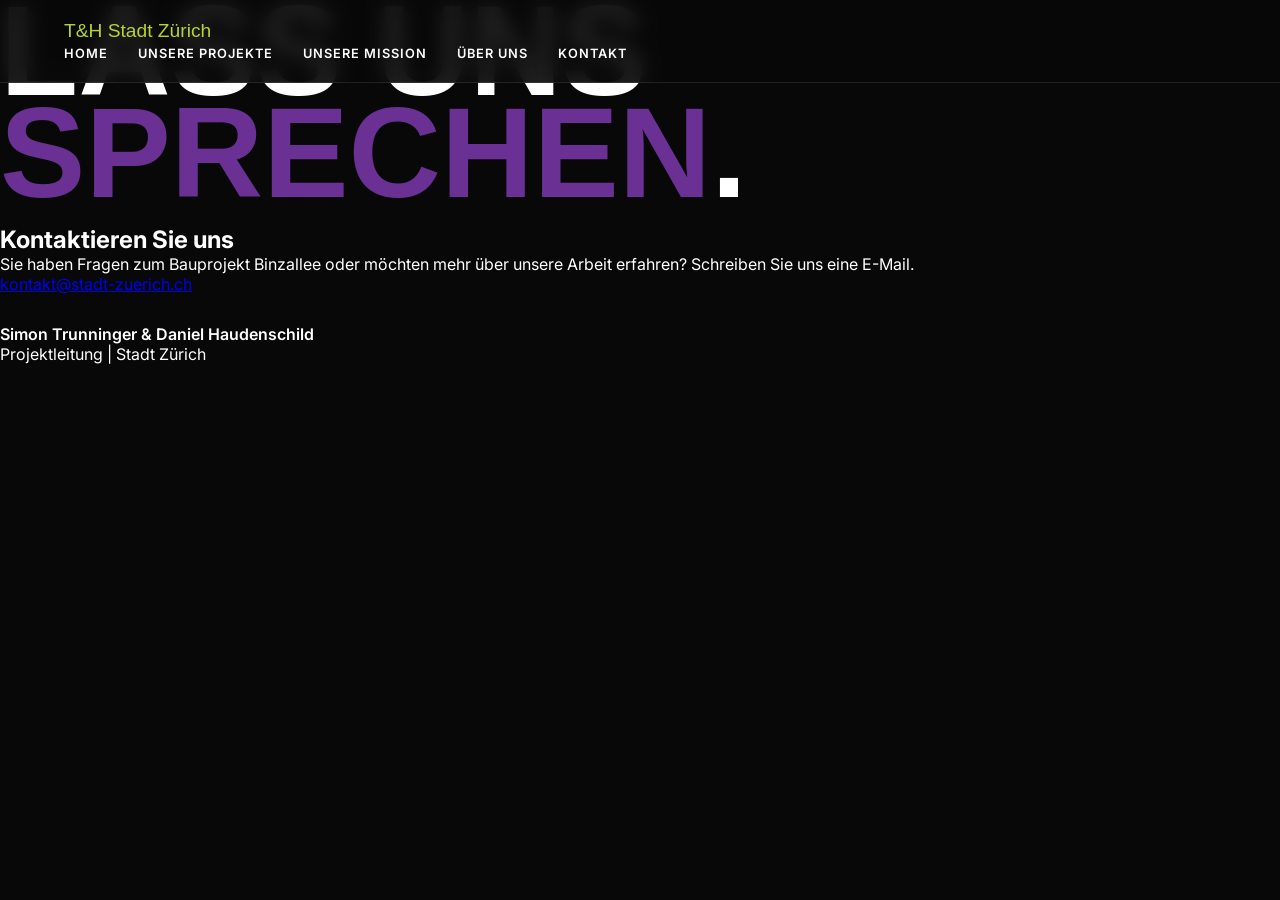
<file: kontakt.html>
<!DOCTYPE html>
<html lang="de">
<head>
    <meta charset="UTF-8">
    <meta name="viewport" content="width=device-width, initial-scale=1.0">
    <title>Kontakt | Trunninger & Haudenschild</title>
    <link rel="stylesheet" href="style.css">
    <link href="https://fonts.googleapis.com/css2?family=Montserrat:wght@800&family=Inter:wght@300;400;600&display=swap" rel="stylesheet">
</head>
<body>

    <header>
        <nav class="nav-container">
            <div class="logo">T&H <span>Stadt Zürich</span></div>
            <div class="menu-toggle" id="mobile-menu"><span class="bar"></span><span class="bar"></span><span class="bar"></span></div>
            <ul class="nav-links">
                <li><a href="index.html">Home</a></li>
                <li><a href="projekte.html">Unsere Projekte</a></li>
                <li><a href="mission.html">Unsere Mission</a></li>
                <li><a href="ueber-uns.html">Über uns</a></li>
                <li><a href="kontakt.html" class="nav-btn">Kontakt</a></li>
            </ul>
        </nav>
    </header>

    <main>
        <section class="subpage-hero">
            <h1>Lass uns <span class="highlight">sprechen</span>.</h1>
        </section>

        <section class="contact-container">
            <div class="contact-box">
                <h2>Kontaktieren Sie uns</h2>
                <p>Sie haben Fragen zum Bauprojekt Binzallee oder möchten mehr über unsere Arbeit erfahren? Schreiben Sie uns eine E-Mail.</p>
                
                <a href="mailto:kontakt@stadt-zuerich.ch" class="contact-email">kontakt@stadt-zuerich.ch</a>
                
                <p style="margin-top: 30px; font-weight: 600;">Simon Trunninger & Daniel Haudenschild</p>
                <p>Projektleitung | Stadt Zürich</p>
            </div>
        </section>
    </main>

    <script>
        document.querySelector('#mobile-menu').addEventListener('click', function() {
            this.classList.toggle('is-active');
            document.querySelector('.nav-links').classList.toggle('active');
        });
    </script>
</body>
</html>
</file>
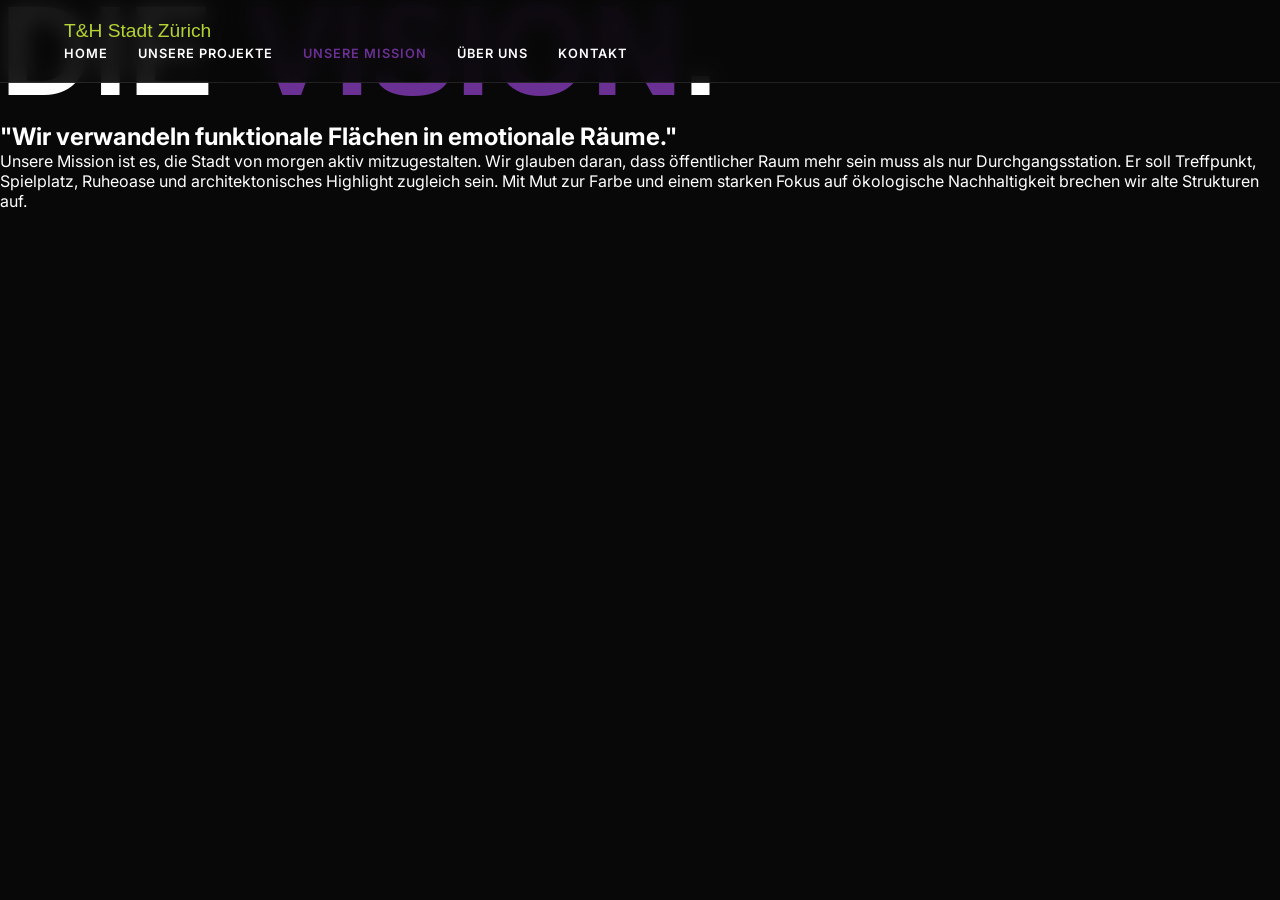
<file: mission.html>
<!DOCTYPE html>
<html lang="de">
<head>
    <meta charset="UTF-8">
    <meta name="viewport" content="width=device-width, initial-scale=1.0">
    <title>Mission | Trunninger & Haudenschild</title>
    <link rel="stylesheet" href="style.css">
    <link href="https://fonts.googleapis.com/css2?family=Montserrat:wght@800&family=Inter:wght@300;400;600&display=swap" rel="stylesheet">
</head>
<body>

    <header>
        <nav class="nav-container">
            <div class="logo">T&H <span>Stadt Zürich</span></div>
            <div class="menu-toggle" id="mobile-menu"><span class="bar"></span><span class="bar"></span><span class="bar"></span></div>
            <ul class="nav-links">
                <li><a href="index.html">Home</a></li>
                <li><a href="projekte.html">Unsere Projekte</a></li>
                <li><a href="mission.html" style="color: var(--purple);">Unsere Mission</a></li>
                <li><a href="ueber-uns.html">Über uns</a></li>
                <li><a href="kontakt.html" class="nav-btn">Kontakt</a></li>
            </ul>
        </nav>
    </header>

    <main>
        <section class="subpage-hero">
            <h1>Die <span class="highlight">Vision</span>.</h1>
        </section>

        <section class="mission-container">
            <h2 class="mission-statement">"Wir verwandeln funktionale Flächen in emotionale Räume."</h2>
            <p>Unsere Mission ist es, die Stadt von morgen aktiv mitzugestalten. Wir glauben daran, dass öffentlicher Raum mehr sein muss als nur Durchgangsstation. Er soll Treffpunkt, Spielplatz, Ruheoase und architektonisches Highlight zugleich sein. Mit Mut zur Farbe und einem starken Fokus auf ökologische Nachhaltigkeit brechen wir alte Strukturen auf.</p>
        </section>
    </main>

    <script>
        document.querySelector('#mobile-menu').addEventListener('click', function() {
            this.classList.toggle('is-active');
            document.querySelector('.nav-links').classList.toggle('active');
        });
    </script>
</body>
</html>
</file>
<file: style.css>
@import url('https://fonts.googleapis.com/css2?family=Syncopate:wght@700&family=Inter:wght@300;600;900&display=swap');

:root {
    --purple: #6a3093;
    --lime: #b4d433;
    --dark: #080808;
    --white: #ffffff;
}

* { margin: 0; padding: 0; box-sizing: border-box; }

body {
    background-color: var(--dark);
    color: var(--white);
    font-family: 'Inter', sans-serif;
    overflow-x: hidden;
}

/* Navigations-Leiste */
header {
    position: fixed;
    width: 100%;
    top: 0;
    z-index: 1000;
    padding: 20px 5%;
    background: rgba(8, 8, 8, 0.9);
    backdrop-filter: blur(10px);
    border-bottom: 1px solid rgba(255,255,255,0.1);
    display: flex;
    justify-content: space-between;
    align-items: center;
}

.logo { font-family: 'Syncopate', sans-serif; font-size: 1.2rem; color: var(--lime); }
.nav-links { display: flex; list-style: none; gap: 30px; }
.nav-links a { text-decoration: none; color: white; font-weight: 600; font-size: 0.8rem; text-transform: uppercase; letter-spacing: 1px; }

/* Hero-Sektion */
.project-hero {
    height: 80vh;
    display: flex;
    flex-direction: column;
    justify-content: center;
    padding: 0 10%;
    background: linear-gradient(to right, rgba(8,8,8,1), rgba(8,8,8,0)), url('dein-bild.png') center/cover;
}

h1 {
    font-family: 'Syncopate', sans-serif;
    font-size: clamp(3rem, 10vw, 8rem);
    line-height: 0.8;
    margin-bottom: 20px;
    text-transform: uppercase;
}

.highlight { color: var(--purple); }

/* Voten Button - Catchy & Pulsierend */
.vote-section { padding: 50px 10%; background: var(--purple); text-align: center; }

.btn-vote {
    display: inline-block;
    padding: 25px 60px;
    background: var(--lime);
    color: var(--dark);
    text-decoration: none;
    font-weight: 900;
    font-size: 1.5rem;
    border-radius: 100px;
    box-shadow: 0 0 40px rgba(180, 212, 51, 0.5);
    transition: 0.3s;
    animation: pulse 2s infinite;
}

@keyframes pulse {
    0% { transform: scale(1); }
    50% { transform: scale(1.05); }
    100% { transform: scale(1); }
}

.btn-vote:hover { transform: scale(1.1); background: white; }

/* Content-Layout */
.content-grid {
    display: grid;
    grid-template-columns: 1fr 1fr;
    gap: 100px;
    padding: 100px 10%;
    align-items: center;
}

.project-info h2 { font-family: 'Syncopate', sans-serif; font-size: 2.5rem; margin-bottom: 20px; color: var(--lime); }
.project-info p { font-size: 1.2rem; line-height: 1.8; color: #ccc; }

.image-frame {
    border: 10px solid var(--purple);
    border-radius: 20px;
    overflow: hidden;
    transform: rotate(3deg);
}

.image-frame img { width: 100%; display: block; }

@media (max-width: 768px) {
    .content-grid { grid-template-columns: 1fr; gap: 50px; }
    h1 { font-size: 4rem; }
}
</file>
